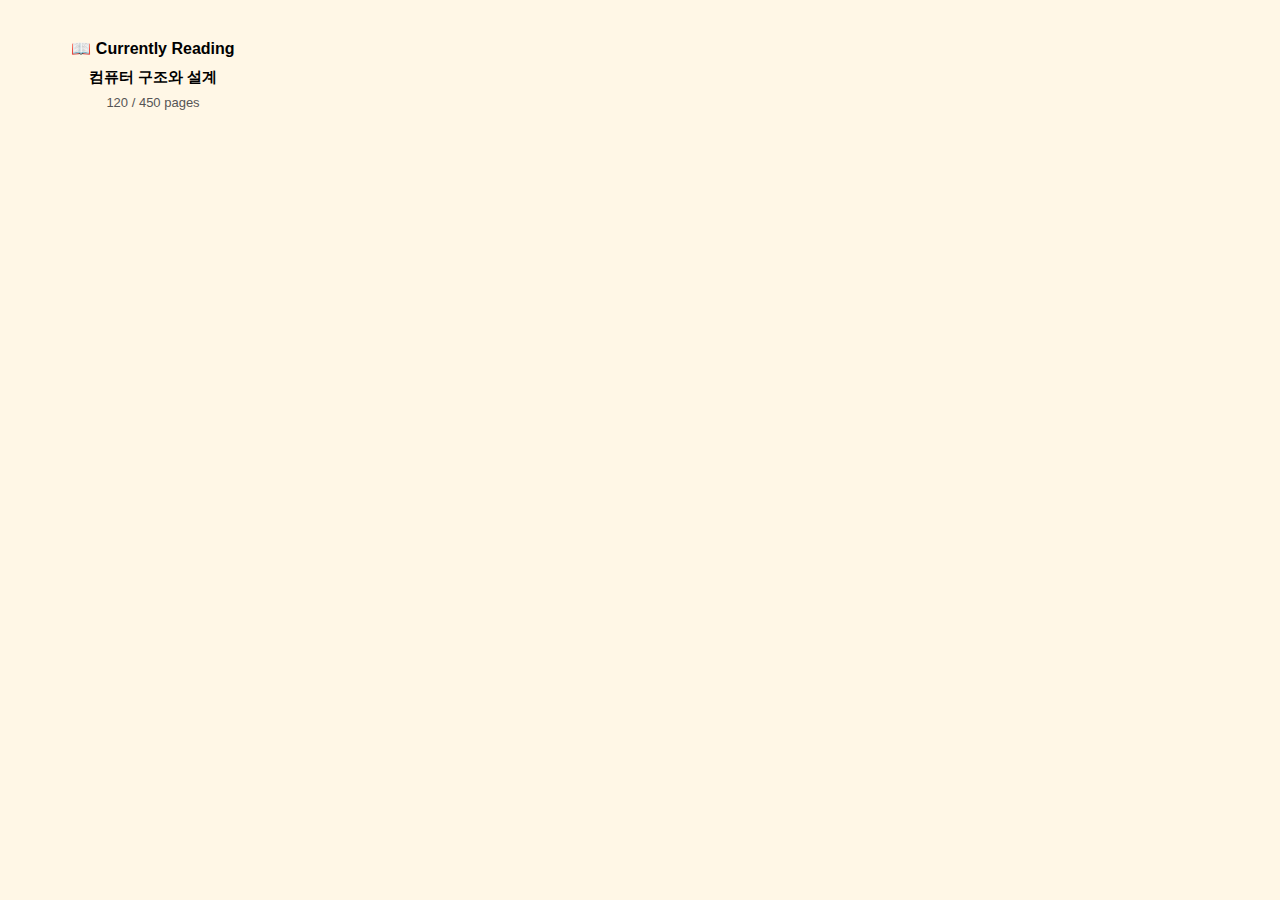
<file: index.html>
<!DOCTYPE html>
<html lang="ko">
<head>
  <meta charset="UTF-8" />
  <title>Currently Reading</title>
  <style>
    body {
      font-family: Arial, sans-serif;
      background: #fff7e6;
      text-align: center;
      padding: 20px;
      border-radius: 20px;
      width: 250px;
    }

    h1 {
      font-size: 16px;
      margin-bottom: 10px;
    }

    .book {
      font-weight: bold;
      font-size: 15px;
    }

    .progress {
      margin-top: 8px;
      font-size: 13px;
      color: #555;
    }
  </style>
</head>
<body>
  <h1>📖 Currently Reading</h1>
  <div class="book">컴퓨터 구조와 설계</div>
  <div class="progress">120 / 450 pages</div>
</body>
</html>
</file>
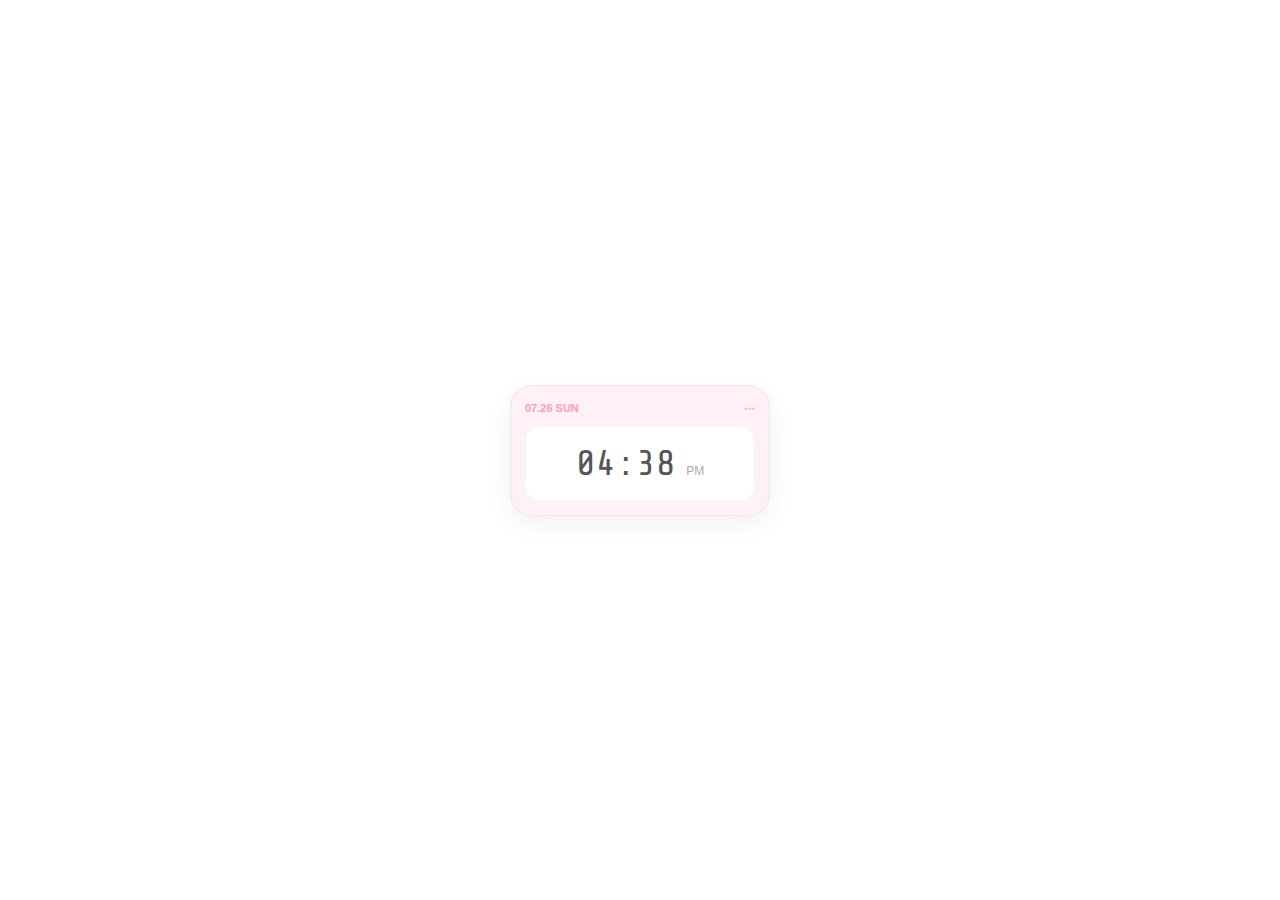
<file: index1.html>
<!doctype html>
<html lang="ko">
<head>
  <meta charset="utf-8" />
  <meta name="viewport" content="width=device-width, initial-scale=1" />
  <title>Today Clock Widget</title>

  <!-- 디지털 느낌 폰트 -->
  <link href="https://fonts.googleapis.com/css2?family=Share+Tech+Mono&display=swap" rel="stylesheet">

  <style>
    body{
      margin:0;
      height:100vh;
      display:flex;
      align-items:center;
      justify-content:center;
      background: transparent;
      font-family: -apple-system, BlinkMacSystemFont, "Segoe UI", sans-serif;
    }

    .card{
      width: 230px;
      padding: 14px;
      border-radius: 22px;
      background: #fff1f5;
      border: 1px solid rgba(0,0,0,0.05);
      box-shadow: 0 8px 24px rgba(0,0,0,0.06);
    }

    .top{
      display:flex;
      justify-content:space-between;
      align-items:center;
      font-size: 11px;
      color: #ff9bb5;
      font-weight: 700;
      margin-bottom: 10px;
    }

    .clock-box{
      background:#ffffff;
      border-radius: 14px;
      padding: 16px 12px;
      text-align:center;
      border: 1px solid rgba(0,0,0,0.04);
    }

    .time{
      font-family: "Share Tech Mono", monospace;
      font-size: 36px;
      letter-spacing: 1px;
      color:#555;
    }

    .ampm{
      font-size: 12px;
      color:#aaa;
      margin-left:6px;
    }
  </style>
</head>

<body>
  <div class="card">
    <div class="top">
      <span id="dateText">--</span>
      <span>⋯</span>
    </div>

    <div class="clock-box">
      <span class="time" id="timeText">--:--</span>
      <span class="ampm" id="ampmText"></span>
    </div>
  </div>

  <script>
    function updateClock(){
      const now = new Date();

      // 날짜 (MM.DD DAY)
      const m = String(now.getMonth() + 1).padStart(2, "0");
      const d = String(now.getDate()).padStart(2, "0");
      const days = ["SUN","MON","TUE","WED","THU","FRI","SAT"];
      const day = days[now.getDay()];
      document.getElementById("dateText").textContent = `${m}.${d} ${day}`;

      // 시간 (12시간제)
      let h = now.getHours();
      const min = String(now.getMinutes()).padStart(2, "0");
      const ampm = h >= 12 ? "PM" : "AM";
      h = h % 12;
      h = h ? h : 12;
      h = String(h).padStart(2, "0");

      document.getElementById("timeText").textContent = `${h}:${min}`;
      document.getElementById("ampmText").textContent = ampm;
    }

    updateClock();
    setInterval(updateClock, 1000);
  </script>
</body>
</html>
</file>
